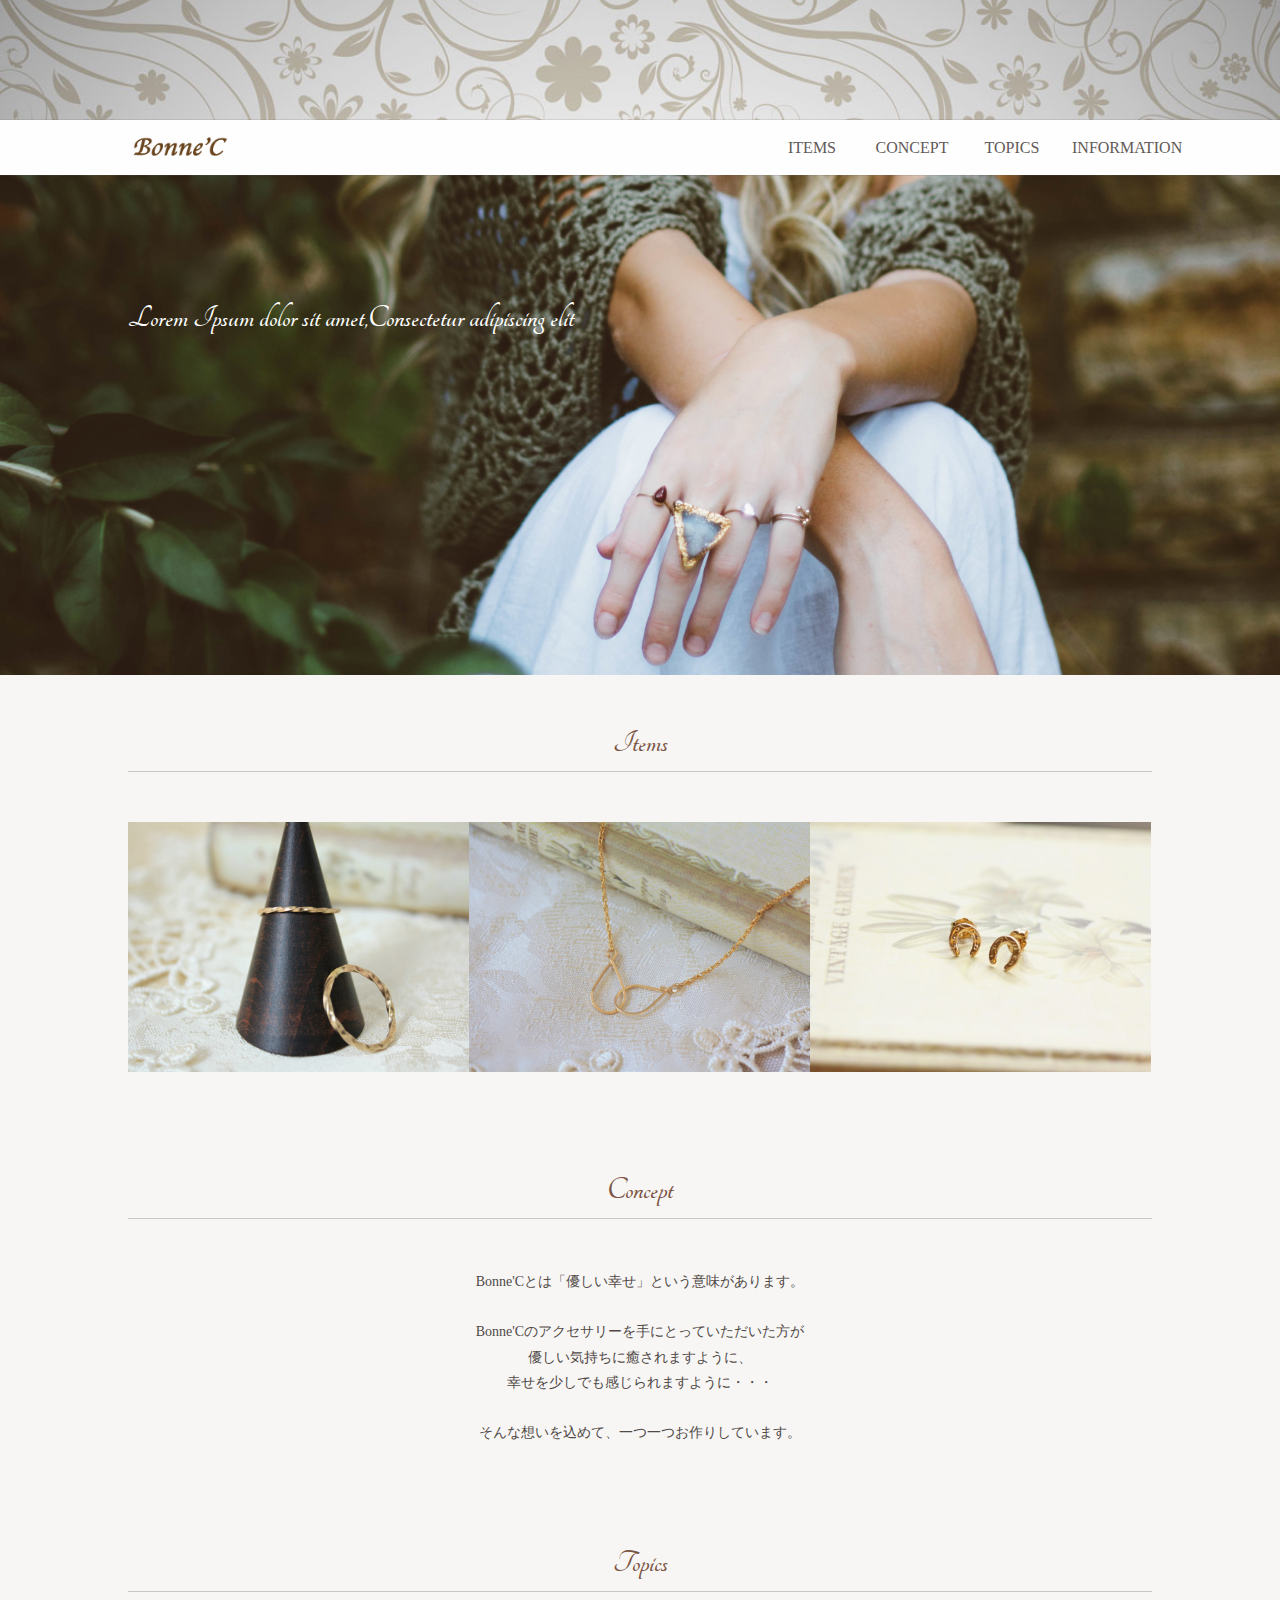
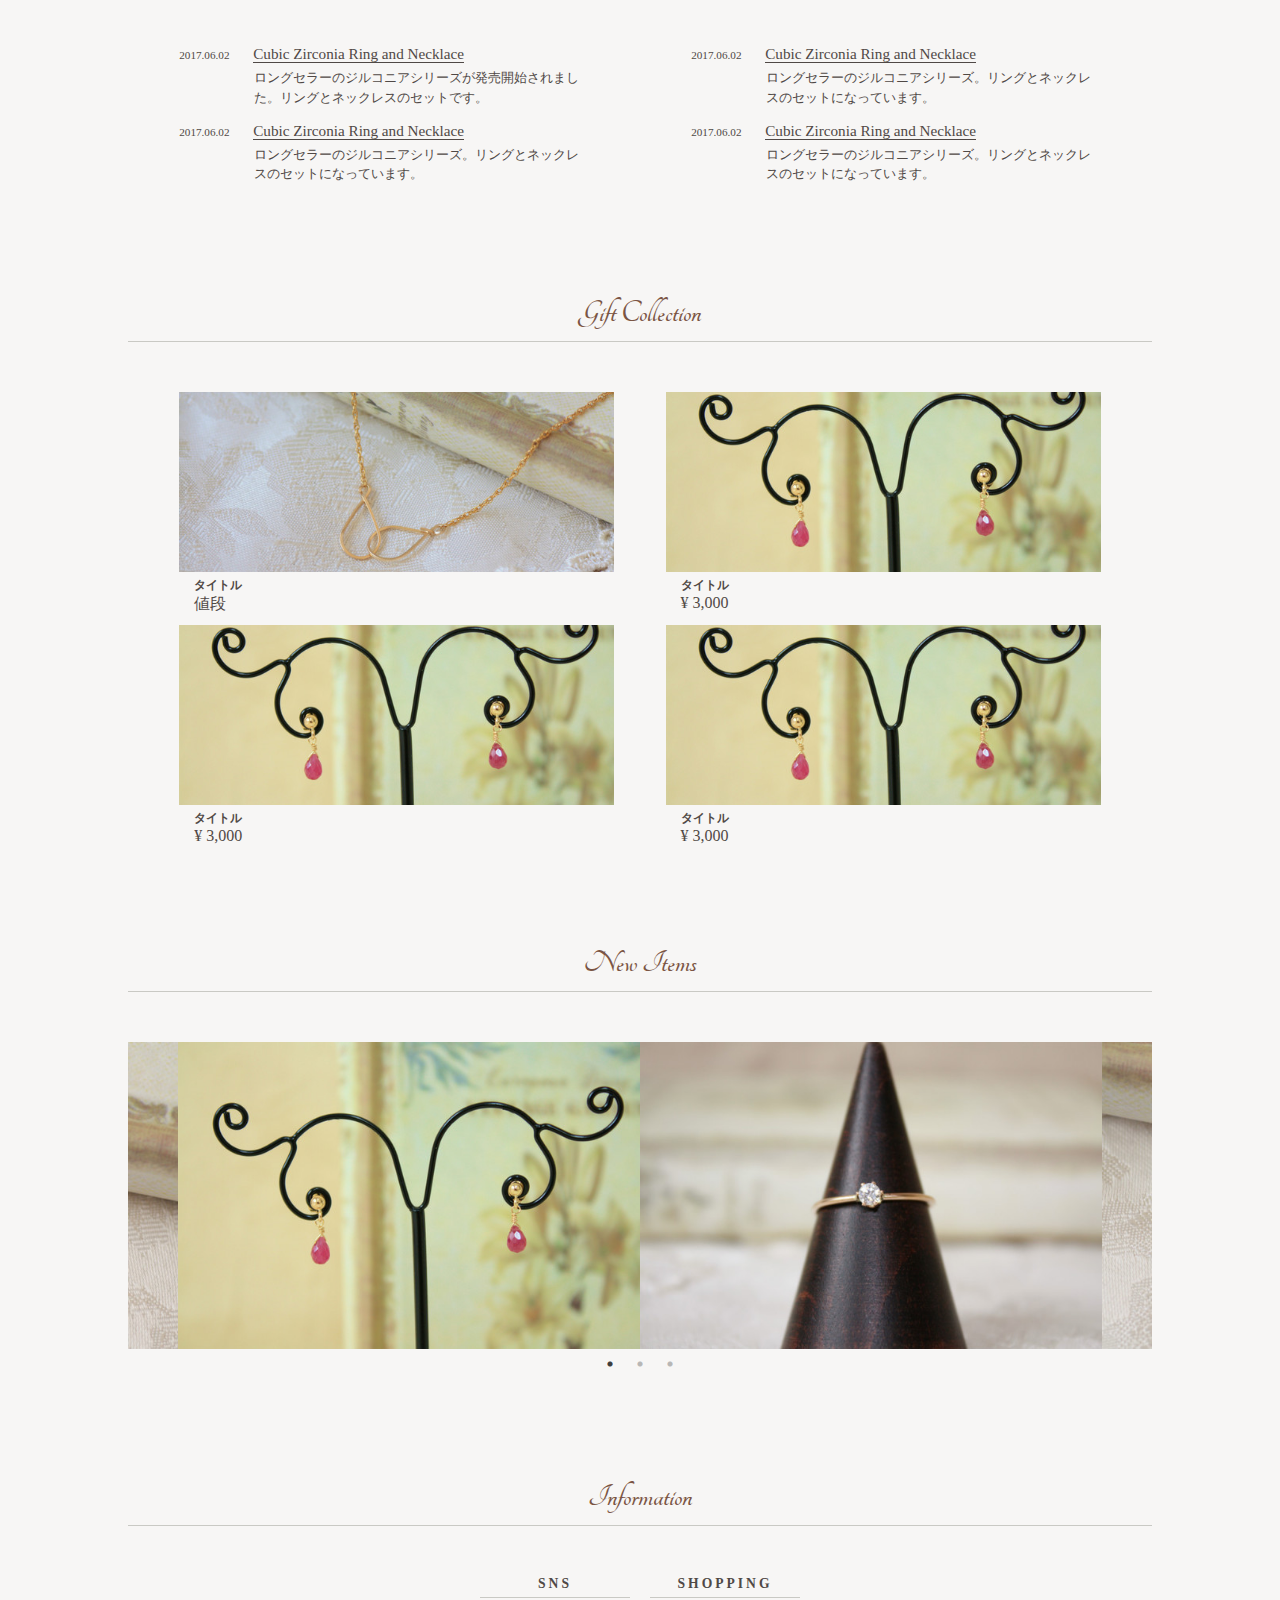
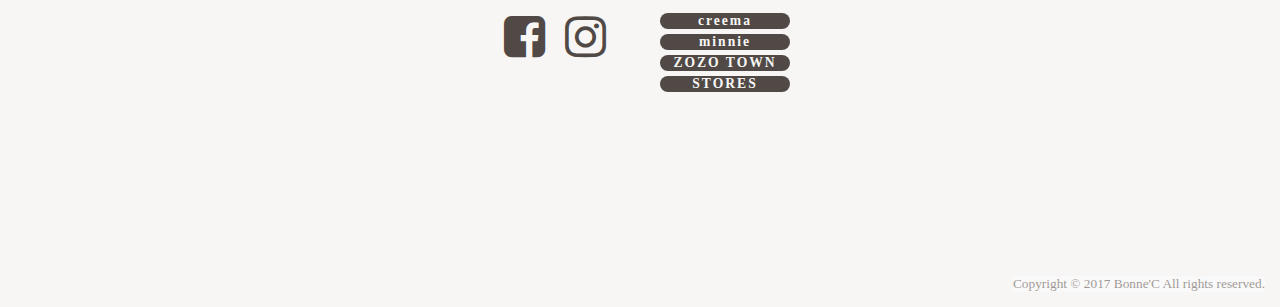
<file: Bonne'C/index.html>
<!DOCTYPE html>
<html>
<head>
	<meta charset="utf-8">
	<meta name="viewport" content="width=device-width, initial-scale=1.0">
	<link href="https://fonts.googleapis.com/css?family=Open+Sans|Tangerine:700" rel="stylesheet">
	<link rel="stylesheet" href="css/animate.css">
	<link rel="stylesheet" href="css/slick.css">
	<link rel="stylesheet" href="css/slick-theme.css">
	<link href="https://maxcdn.bootstrapcdn.com/font-awesome/4.6.3/css/font-awesome.min.css" rel="stylesheet">
	<link rel="stylesheet" href="css/style.css">
	<title>Bonne'C</title>
</head>
<body>
<!-- background-attachment header -->
<div class="background-attachment"></div>
<!-- sticky header -->
<header class="page-header clearfix">
	<div class="header-inner">
		<h1 class="site-title">
			<a href="#"><img src="img/title-logo.gif" width="100px"></a>
		</h1>
		<nav id="navigation">
			<div class="menu-container-pc">
				<ul>
					<li><a href="#items">ITEMS</a></li>
					<li><a href="#concept">CONCEPT</a></li>
					<li><a href="#topics">TOPICS</a></li>
					<li><a href="#info">INFORMATION</a></li>
				</ul>
			</div>
		</nav>
<!-- pcで非表示 -->
			<div class="menu-container-sp">
				<div class="menu-button-sp">
					<i class="fa fa-bars fa-2x" aria-hidden="true"></i>
				</div>
				<div class="menu-list-box">
					<ul>
						<li><a href="#items">ITEMS</a></li>
						<li><a href="#concept">CONCEPT</a></li>
						<li><a href="#topics">TOPICS</a></li>
						<li><a href="#info">INFORMATION</a></li>
					</ul>
				</div>
			</div>
<!-- pcで非表示end -->
	</div>
</header>
<!-- header end -->
<!-- main image -->
<div id="main-img">
<h1 class="main-text">Lorem Ipsum dolor sit amet,Consectetur adipiscing elit</h1>
</div>
<!-- main image end -->
<main class="main-wrapper">
<!-- items -->
<section id="items">
	<h1 class="section-title">Items</h1>
	<div class="container clearfix">	
		<div class="item-container clearfix">
			<div class="photo-item photo-ring"><p>For Fingers</p><h4>For Fingers</h4></div>
			<div class="photo-item photo-necklace"><p>For Neck</p><h4>For Neck</h4></div>
			<div class="photo-item photo-earings"><p>For Ears</p><h4>For Ears</h4></div>
		</div>
	</div>
</section>
<!-- items end -->
<!-- concect -->
<section id="concept">
	<h1 class="section-title">Concept</h1>
	<div class="container">
		<p>Bonne'Cとは「優しい幸せ」という意味があります。<br><br>Bonne'Cのアクセサリーを手にとっていただいた方が<br>優しい気持ちに癒されますように、<br>幸せを少しでも感じられますように・・・<br><br>そんな想いを込めて、一つ一つお作りしています。</p>
	</div>
</section>
<!-- concept end -->
<!-- topics -->
<section id="topics">
	<h1 class="section-title">Topics</h1>
	<div class="container">
		<ul class="clearfix">
			<li>
					<p class="date">2017.06.02</p>
					<p class="text-ttl">Cubic Zirconia Ring and Necklace</p>
					<p class="text">ロングセラーのジルコニアシリーズが発売開始されました。リングとネックレスのセットです。</p>
			</li>
			<li>
					<p class="date">2017.06.02</p>
					<p class="text-ttl">Cubic Zirconia Ring and Necklace</p>
					<p class="text">ロングセラーのジルコニアシリーズ。リングとネックレスのセットになっています。</p>
			</li>
			<li>
					<p class="date">2017.06.02</p>
					<p class="text-ttl">Cubic Zirconia Ring and Necklace</p>
					<p class="text">ロングセラーのジルコニアシリーズ。リングとネックレスのセットになっています。</p>
			</li>
			<li>
					<p class="date">2017.06.02</p>
					<p class="text-ttl">Cubic Zirconia Ring and Necklace</p>
					<p class="text">ロングセラーのジルコニアシリーズ。リングとネックレスのセットになっています。</p>
			</li>
		</ul>
	</div>
</section>
<!-- topics end -->
<!-- gift collection-->
<section id="gift">
	<h1 class="section-title">Gift Collection</h1>
	<div class="container clearfix">
		<div class="collection-item">
			<a href="#">
			<div class="gift-photo gift-item1"></div>
			<h2>タイトル</h2>
			<p>値段</p></a>
		</div>
		<div class="collection-item">
			<a href="#">
			<div class="gift-photo gift-item2"></div>
			<h2>タイトル</h2>
			<p>¥ 3,000</p></a>
		</div>
		<div class="collection-item">
			<a href="#">
			<div class="gift-photo gift-item2"></div>
			<h2>タイトル</h2>
			<p>¥ 3,000</p></a>
		</div>	
		<div class="collection-item">
			<a href="#">
			<div class="gift-photo gift-item2"></div>
			<h2>タイトル</h2>
			<p>¥ 3,000</p></a>
		</div>	
	</div>
</section>
<!-- gift collection end -->
<!-- pickup -->
<section id="pickup">
		<h1 class="section-title">New Items</h1>
	<div class="container clearfix">
			<div id="slider">
				<div><img src="img/item/item1.jpg"></div>
				<div><img src="img/item/item5.jpg"></div>
				<div><img src="img/item/item3.jpg"></div>
			</div>
	</div>
</section>
<section id="info">
	<h1 class="section-title">Information</h1>
	<div class="container clearfix">
		<div class="sns-box">
			<h2>SNS</h2>
			<i class="fa fa-facebook-square fa-3x" aria-hidden="true"></i><i class="fa fa-instagram fa-3x" aria-hidden="true"></i>
		</div>
		<div class="shopping-box">
			<h2>SHOPPING</h2>
			<h3>creema</h3>
			<h3>minnie</h3>
			<h3>ZOZO TOWN</h3>
			<h3>STORES</h3>
		</div>
	</div>
</section>
</main>
<!-- pickup end -->
<!-- footer -->
<footer id="footer">
	<div><small>Copyright © 2017 Bonne'C All rights reserved.</small></div>
</footer>

<script src="https://ajax.googleapis.com/ajax/libs/jquery/1.12.4/jquery.min.js"></script>
<script type="text/javascript" src="js/slick.min.js"></script>
<script src="js/wow.min.js"></script>
<script src="js/script.js"></script>

</body>
</html>
</file>
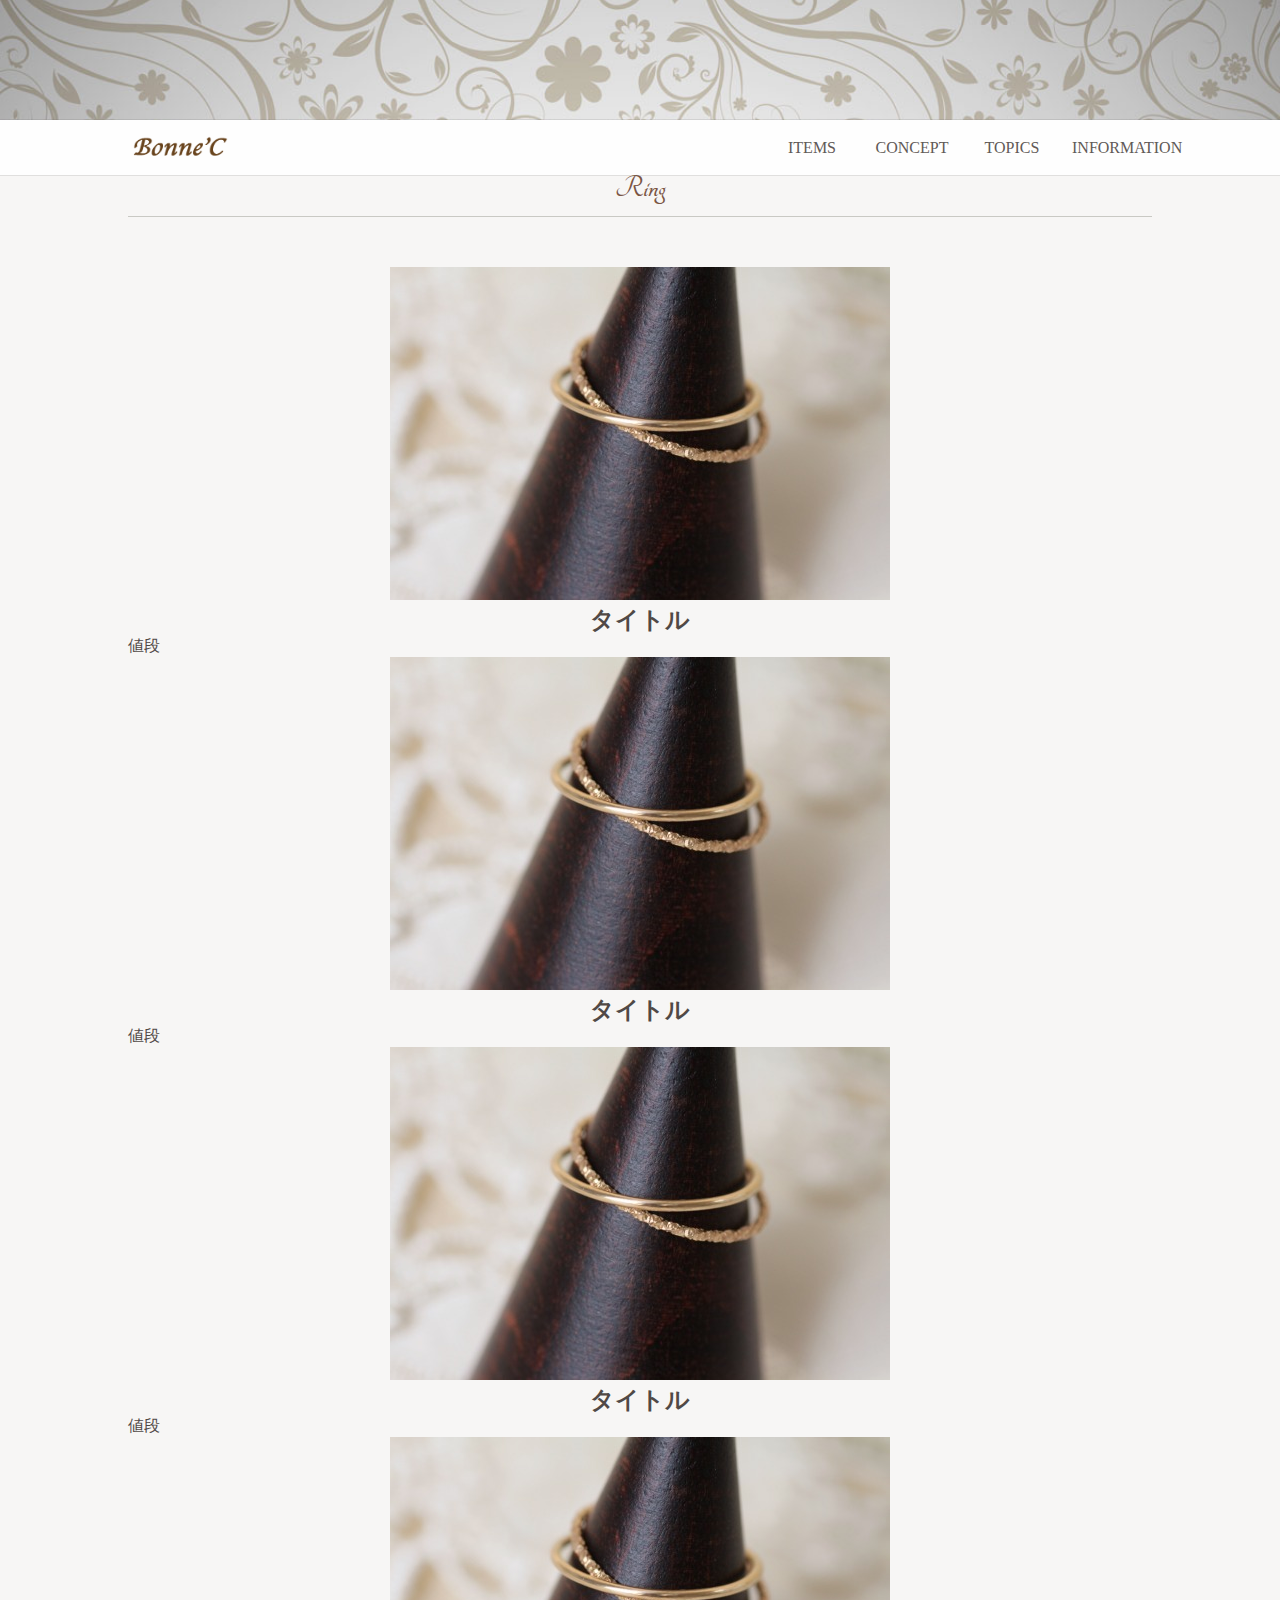
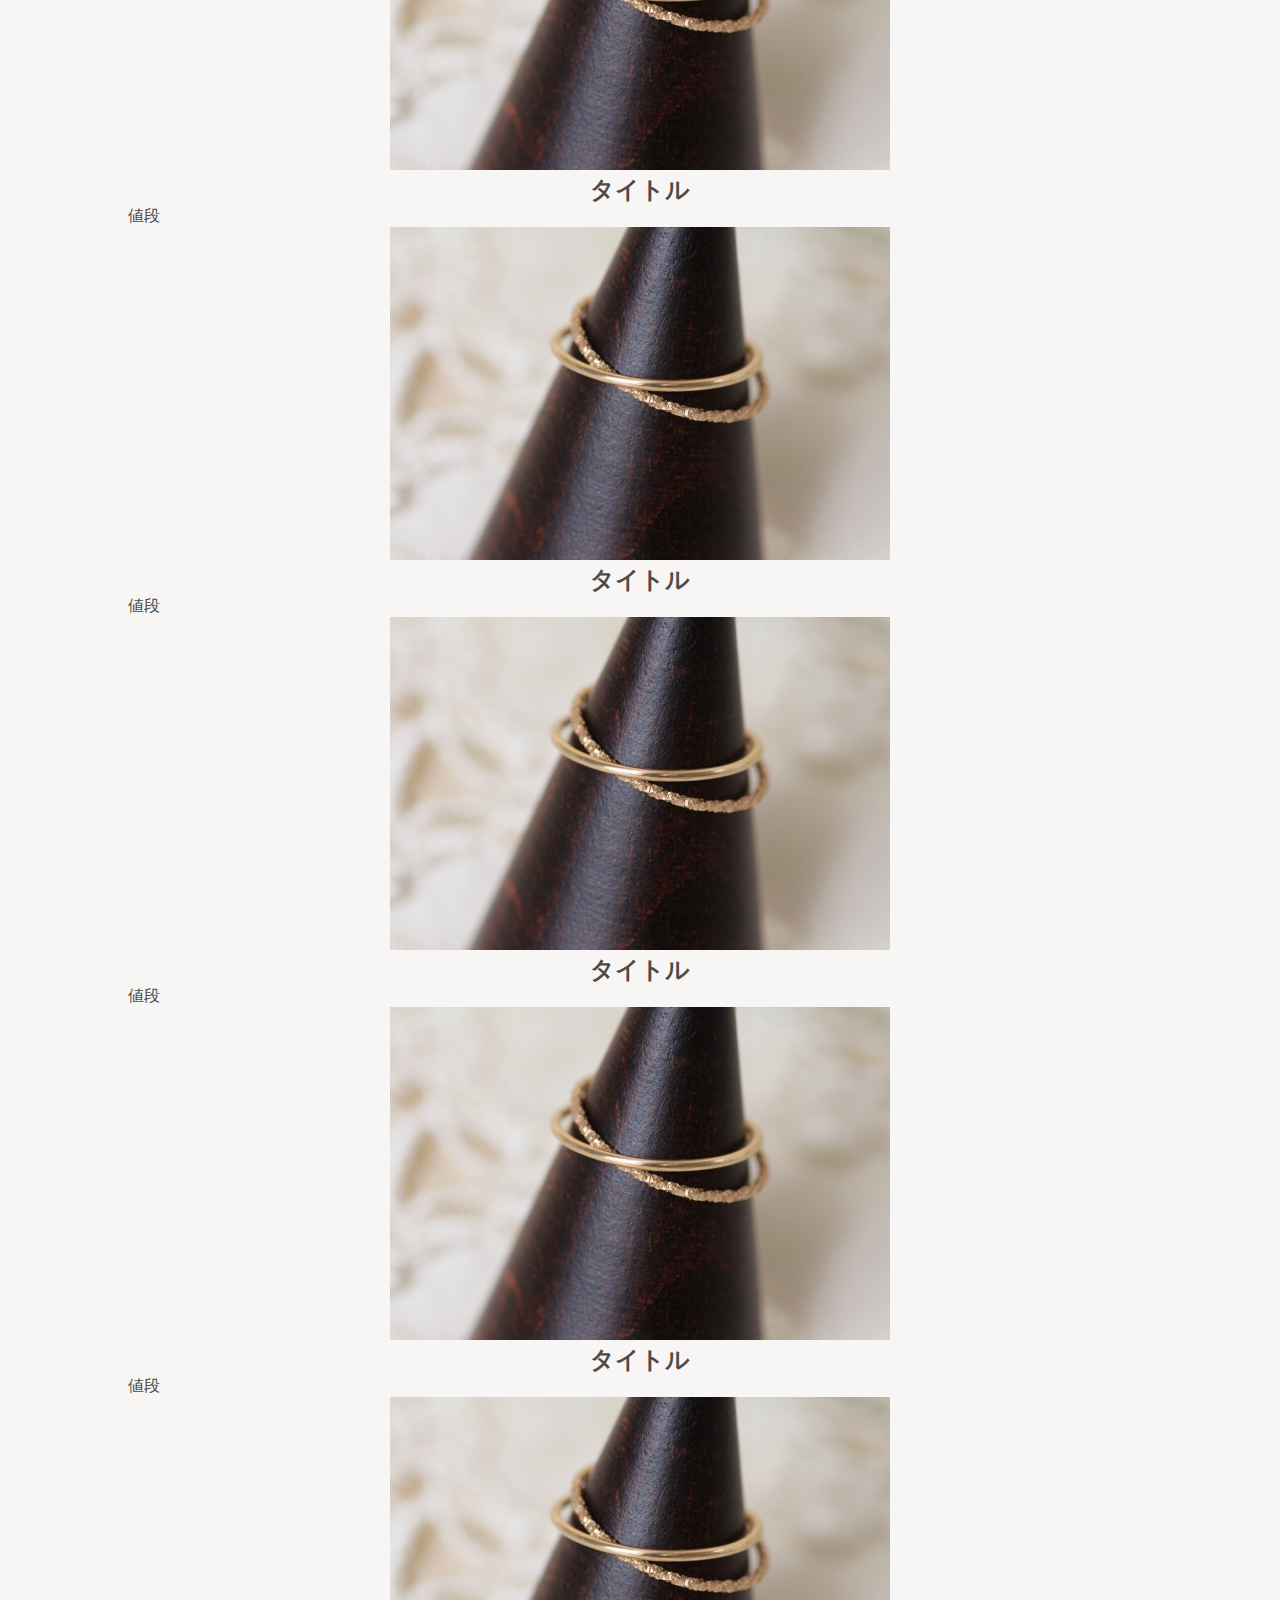
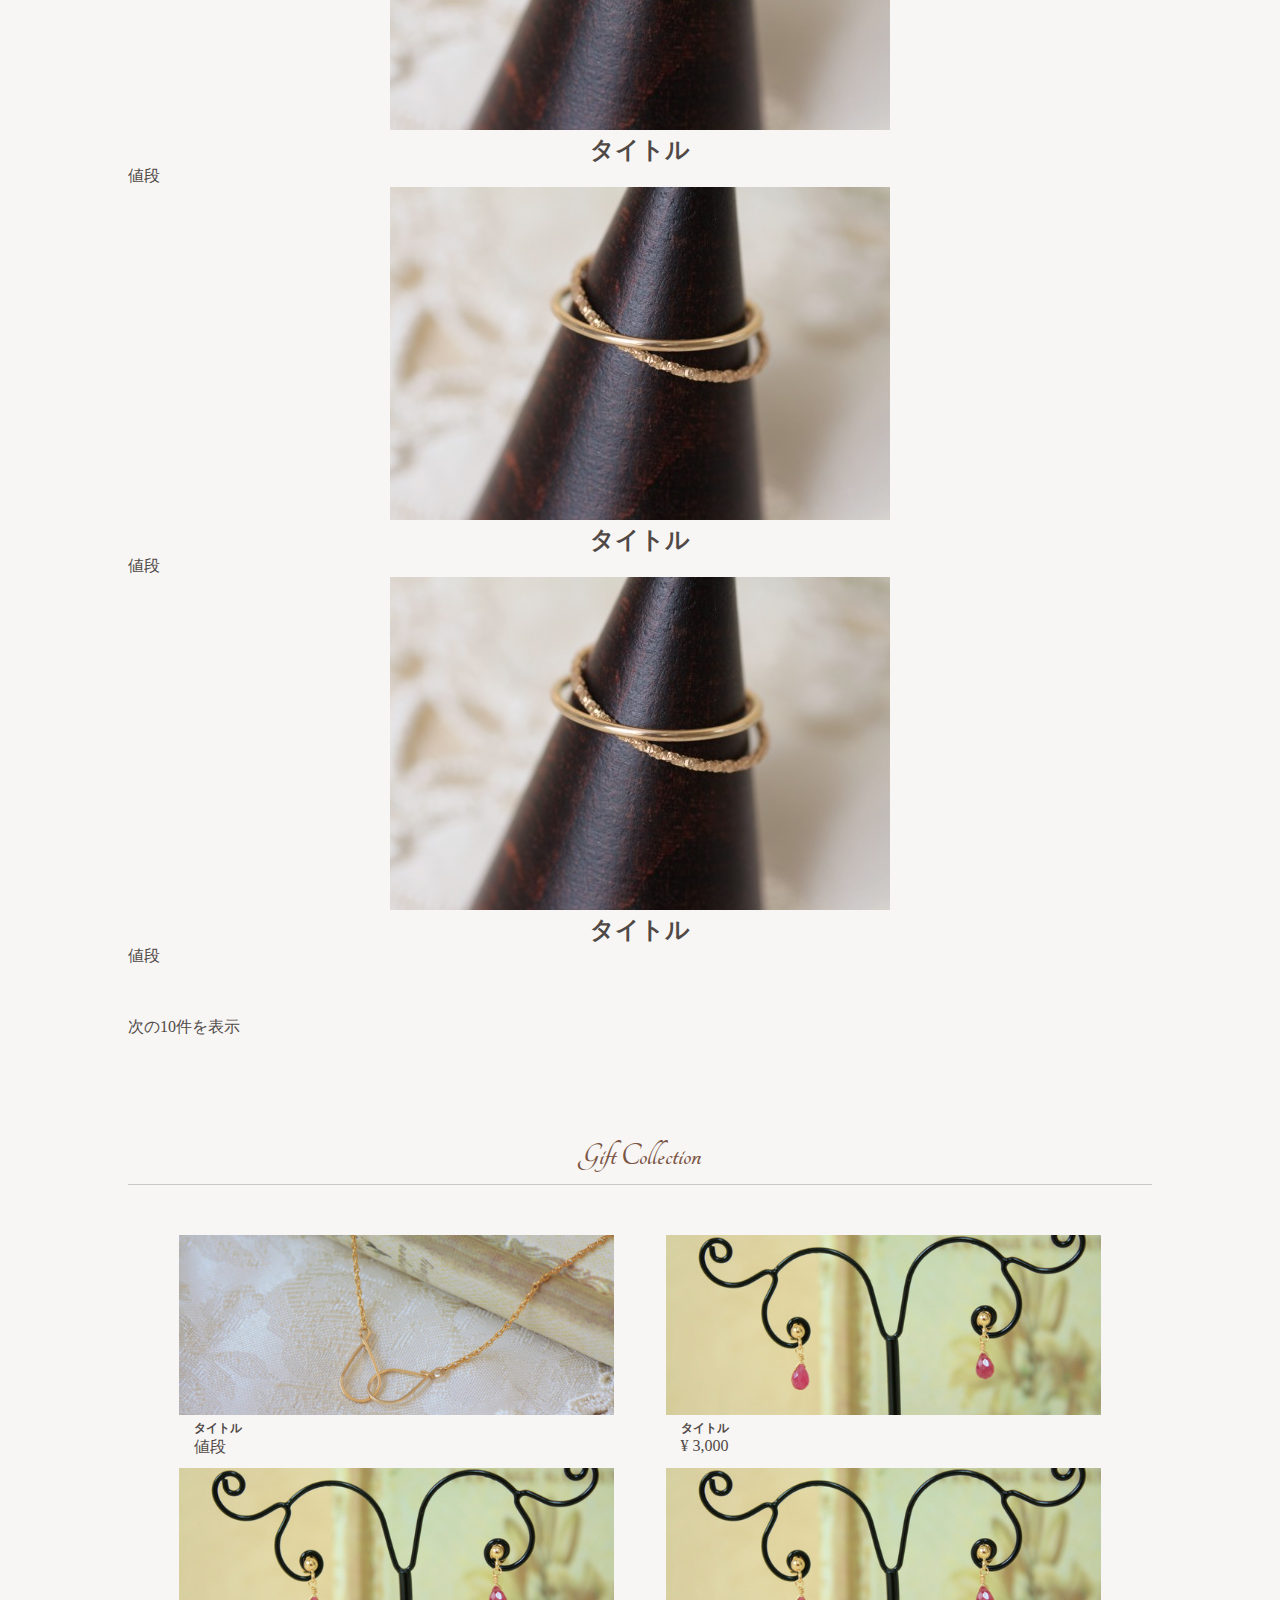
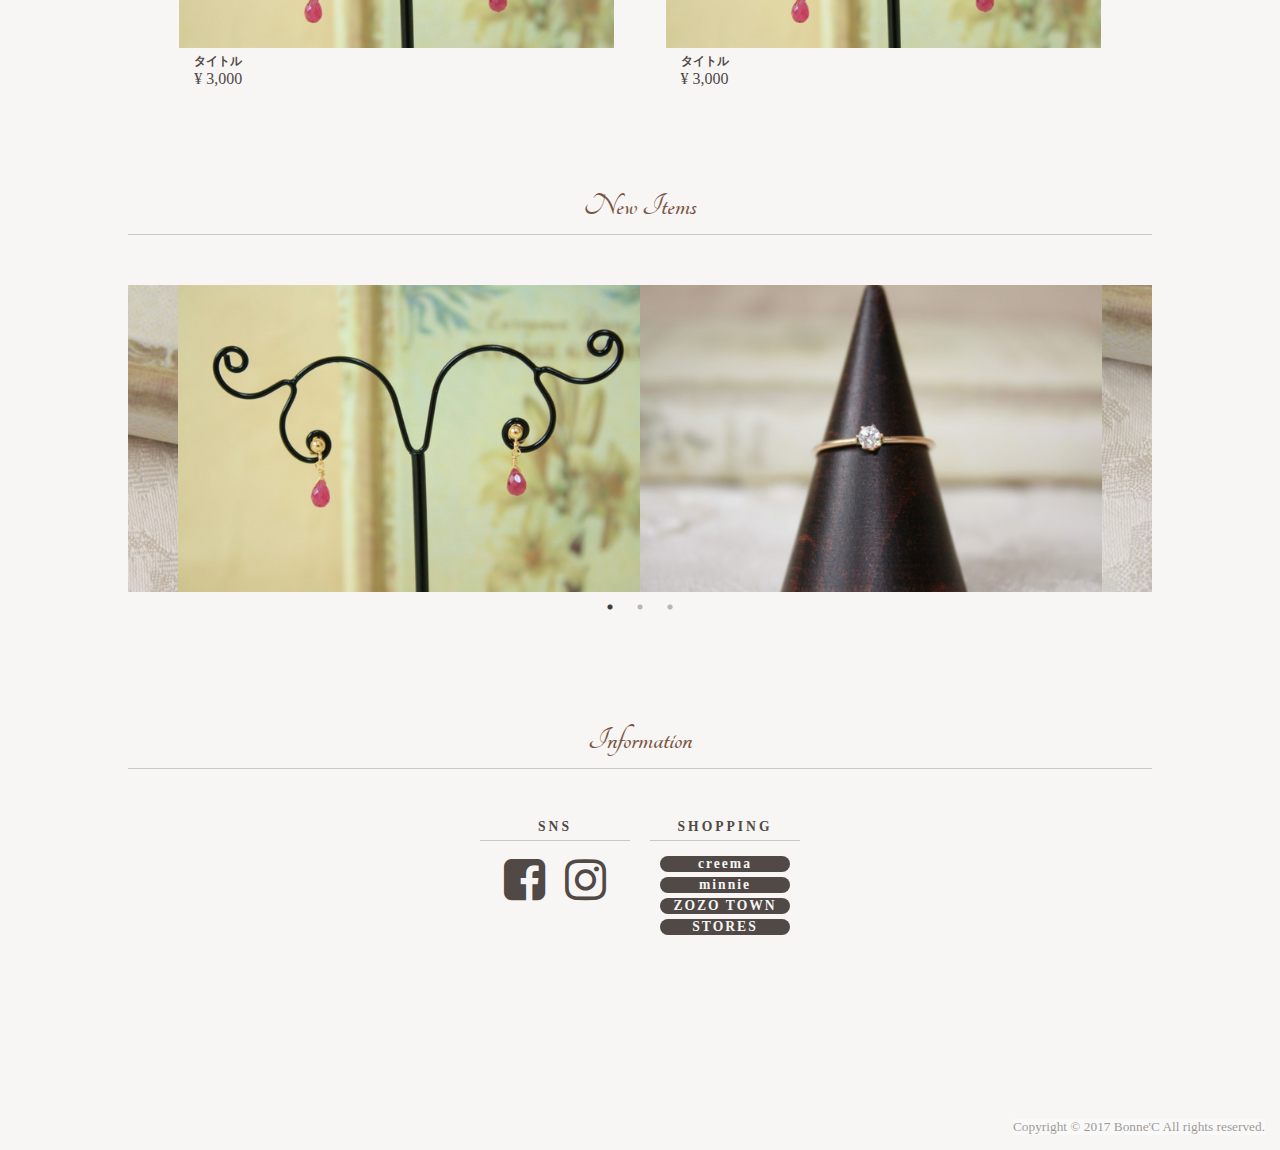
<file: Bonne'C/itempage.html>
<!DOCTYPE html>
<html>
<head>
	<meta charset="utf-8">
	<meta name="viewport" content="width=device-width, initial-scale=1.0">
	<link href="https://fonts.googleapis.com/css?family=Open+Sans|Tangerine:700" rel="stylesheet">
	<link rel="stylesheet" href="css/animate.css">
	<link rel="stylesheet" href="css/slick.css">
	<link rel="stylesheet" href="css/slick-theme.css">
	<link href="https://maxcdn.bootstrapcdn.com/font-awesome/4.6.3/css/font-awesome.min.css" rel="stylesheet">
	<link rel="stylesheet" href="css/style.css">
	<title>Bonne'C</title>
</head>
<body>
<!-- background-attachment header -->
<div class="background-attachment"></div>
<!-- sticky header -->
<header class="page-header clearfix">
	<div class="header-inner">
		<h1 class="site-title">
			<a href="#"><img src="img/title-logo.gif" width="100px"></a>
		</h1>
		<nav id="navigation">
			<div class="menu-container-pc">
				<ul>
					<li><a href="#items">ITEMS</a></li>
					<li><a href="#concept">CONCEPT</a></li>
					<li><a href="#topics">TOPICS</a></li>
					<li><a href="#info">INFORMATION</a></li>
				</ul>
			</div>
		</nav>
<!-- pcで非表示 -->
			<div class="menu-container-sp">
				<div class="menu-button-sp">
					<i class="fa fa-bars fa-2x" aria-hidden="true"></i>
				</div>
				<div class="menu-list-box">
					<ul>
						<li><a href="#items">ITEMS</a></li>
						<li><a href="#concept">CONCEPT</a></li>
						<li><a href="#topics">TOPICS</a></li>
						<li><a href="#info">INFORMATION</a></li>
					</ul>
				</div>
			</div>
<!-- pcで非表示end -->
	</div>
</header>
<!-- header end -->
<article class="contents">
<main class="wrap">
<!-- rings -->
<section id="rings">
	<h1 class="section-title">Ring</h1>
	<div class="container">
		<div class="item-box">
			<a href="#">
			<img src="img/item/rings/IMG_8577.jpg">
			<h2>タイトル</h2>
			<p>値段</p></a>
		</div>
		<div class="item-box">
			<a href="#">
			<img src="img/item/rings/IMG_8577.jpg">
			<h2>タイトル</h2>
			<p>値段</p></a>
		</div>
		<div class="item-box">
			<a href="#">
			<img src="img/item/rings/IMG_8577.jpg">
			<h2>タイトル</h2>
			<p>値段</p></a>
		</div>
		<div class="item-box">
			<a href="#">
			<img src="img/item/rings/IMG_8577.jpg">
			<h2>タイトル</h2>
			<p>値段</p></a>
		</div>
		<div class="item-box">
			<a href="#">
			<img src="img/item/rings/IMG_8577.jpg">
			<h2>タイトル</h2>
			<p>値段</p></a>
		</div>
		<div class="item-box">
			<a href="#">
			<img src="img/item/rings/IMG_8577.jpg">
			<h2>タイトル</h2>
			<p>値段</p></a>
		</div>
		<div class="item-box">
			<a href="#">
			<img src="img/item/rings/IMG_8577.jpg">
			<h2>タイトル</h2>
			<p>値段</p></a>
		</div>
		<div class="item-box">
			<a href="#">
			<img src="img/item/rings/IMG_8577.jpg">
			<h2>タイトル</h2>
			<p>値段</p></a>
		</div>
		<div class="item-box">
			<a href="#">
			<img src="img/item/rings/IMG_8577.jpg">
			<h2>タイトル</h2>
			<p>値段</p></a>
		</div>
		<div class="item-box">
			<a href="#">
			<img src="img/item/rings/IMG_8577.jpg">
			<h2>タイトル</h2>
			<p>値段</p></a>
		</div>
		<div class="more container">
			<div class="item-box">
				<a href="#">
				<img src="img/item/rings/IMG_8577.jpg">
				<h2>タイトル</h2>
				<p>値段</p></a>
			</div>
			<div class="item-box">
				<a href="#">
				<img src="img/item/rings/IMG_8577.jpg">
				<h2>タイトル</h2>
				<p>値段</p></a>
			</div>
			<div class="item-box">
				<a href="#">
				<img src="img/item/rings/IMG_8577.jpg">
				<h2>タイトル</h2>
				<p>値段</p></a>
			</div>
			<div class="item-box">
				<a href="#">
				<img src="img/item/rings/IMG_8577.jpg">
				<h2>タイトル</h2>
				<p>値段</p></a>
			</div>
			<p class="button">次の10件を表示</p>
		</div>
	</div>
</section>



<!-- gift collection-->
<section id="gift">
	<h1 class="section-title">Gift Collection</h1>
	<div class="container clearfix">
		<div class="collection-item">
			<a href="#">
			<div class="gift-photo gift-item1"></div>
			<h2>タイトル</h2>
			<p>値段</p></a>
		</div>
		<div class="collection-item">
			<a href="#">
			<div class="gift-photo gift-item2"></div>
			<h2>タイトル</h2>
			<p>¥ 3,000</p></a>
		</div>
		<div class="collection-item">
			<a href="#">
			<div class="gift-photo gift-item2"></div>
			<h2>タイトル</h2>
			<p>¥ 3,000</p></a>
		</div>	
		<div class="collection-item">
			<a href="#">
			<div class="gift-photo gift-item2"></div>
			<h2>タイトル</h2>
			<p>¥ 3,000</p></a>
		</div>	
	</div>
</section>
<!-- gift collection end -->
<!-- pickup -->
<section id="pickup">
		<h1 class="section-title">New Items</h1>
	<div class="container clearfix">
			<div id="slider">
				<div><img src="img/item/item1.jpg"></div>
				<div><img src="img/item/item5.jpg"></div>
				<div><img src="img/item/item3.jpg"></div>
			</div>
	</div>
</section>
<section id="info">
	<h1 class="section-title">Information</h1>
	<div class="container clearfix">
		<div class="sns-box">
			<h2>SNS</h2>
			<i class="fa fa-facebook-square fa-3x" aria-hidden="true"></i><i class="fa fa-instagram fa-3x" aria-hidden="true"></i>
		</div>
		<div class="shopping-box">
			<h2>SHOPPING</h2>
			<h3>creema</h3>
			<h3>minnie</h3>
			<h3>ZOZO TOWN</h3>
			<h3>STORES</h3>
		</div>
	</div>
</section>
 </article>
</main>
<!-- pickup end -->
<!-- footer -->
<footer id="footer">
	<div><small>Copyright © 2017 Bonne'C All rights reserved.</small></div>
</footer>

<script src="https://ajax.googleapis.com/ajax/libs/jquery/1.12.4/jquery.min.js"></script>
<script type="text/javascript" src="js/slick.min.js"></script>
<script src="js/wow.min.js"></script>
<script src="js/script.js"></script>

</body>
</html>
</file>
<file: Bonne'C/css/style.css>
/*common*/

*{
	margin: 0;
	padding: 0;
	box-sizing: border-box;
}

body{
	font-family: "ヒラギノ明朝 Pro W6", "Hiragino Mincho Pro", "HGS明朝E", "ＭＳ Ｐ明朝", serif;
	background-color: #f7f6f5;
	color:#504946;
}

a{
	text-decoration: none;
	color:#504946;
}

a:hover{
	color: #898989;
}

.clearfix::after{
	content: "";
	clear: both;
	display: block;
}

.background-attachment{
	width: 100%;
	height: 120px;
	background-image: url(../img/grayfloral.jpg);
	background-attachment: fixed;
	background-size: cover;
	background-repeat: no-repeat;
	background-position: center;
}

/*header*/

.page-header{
	width: 100%;
	position: absolute;
    z-index: 9999;
	background-color: #fff;
	opacity: 0.9;
}

.page-header.sticky{
	position: fixed;
	margin: -120px auto;
}

.header-inner{
	width: 100%;
	height: 55px;
    margin: 0 auto;
    -webkit-box-shadow: 0 0 1px #666;
	box-shadow: 0 0 1px #666;
}

.site-title{
    position: absolute;
    left: 10%;
    float: left;
    line-height: 55px;
}

nav{
/*    width: 80%;*/
    height: 55px;
    position: absolute;
    right: 10%;
    text-align: center;
    z-index: 999999;
	color: #4e454a;
}

.menu-container-pc ul{
	line-height: 55px;
   	height: 55px;
	list-style-type: none;
}

.menu-container-pc li{
	width: 80px;
   	float: left;
	display: inline-block;
	margin: 0 0 0 20px;
}

.menu-container-pc a{
	text-decoration: none;
	-webkit-transition: 0.3s ease-in-out;
 　 -moz-transition: 0.3s ease-in-out;
　  -o-transition: 0.3s ease-in-out;
    transition: 0.3s ease-in-out;
}

.menu-container-sp{
	width:100%;
	position: relative;
}

.menu-button-sp{
	position: absolute;
	top: 3px;
	right: 5%;
	padding: 10px;
}

.menu-list-box{
	display: none;
	width: 100%;
	height: 220px;
	position: absolute;
	top: 55px;
	right: 0;
	text-align: center;	
	background-color: #fff;	
}

.menu-list-box ul{
	list-style-type: none;
}

.menu-list-box li{
	height: 55px;
	line-height: 55px;
	border-top: solid 0.5px #fff;
}

/*main-img*/

#main-img{
	position: relative;
	width: 100%;
	height: 500px;
	background-image: url(../img/pexels-photo.jpg);
	background-size: cover;
	background-position: center;
	margin-top: 55px;
}

.main-text{
	position: absolute;
	top: 25%;
	left: 10%;
	font-family: 'Tangerine', cursive;
	font-size: 32px;
	color: #fff;
}

/*common*/

.wrapper{
	width: 100%;
	margin: 0 auto;
}

.section-title{
	font-family: 'Tangerine', cursive;
	font-size: 32px;
	text-align: center;
	color: #7b5544;
}

.section-text{
	margin: 40px auto 0;
	text-align: center;
	line-height: 1.8;
	font-size: 14px;
}

/*items*/


.item-container{
	width: 100%;
}

.photo-item{
	width: 33.3%;
	height: 200px;
	position: relative;
	margin: 0 auto;
	background-size: cover;
	background-position: center;
	float: left;
}

.photo-ring{
	background-image: url(../img/item/item4.jpg);
}

.photo-necklace{
	background-image: url(../img/item/item2.jpg);
}

.photo-earings{
	background-image: url(../img/item/item6.jpg);
}

/*concept*/

#concept p{
	text-align: center;
	line-height: 1.8;
	font-size: 14px;
}


/*topics*/
#topics p{
	display: inline-block;
}

#topics ul{
	width: 355px;
	margin: 0 auto;
	list-style-type: none;
}

#topics li{
	margin-bottom: 10px;
	line-height: 1.5;
}

#topics .text-ttl{
	display: inline;
	font-size: 95%;
	border-bottom: 1px solid;
}

#topics .text{
	font-size: 80%;
	padding-left: 75px; 
	padding-top: 3px;
	}

#topics .date{
	width: 70px;
	font-size: 70%;
	}


/*gift collection*/
#gift .container{
	width: 100%;
}

.collection-item{
	width: 42.5%;
	float: left;
	margin: 0 5% 10px; 
}

.collection-item:nth-child(even){
	margin-left: 0;
}

.collection-item:nth-last-of-type(-n+2){
	margin-bottom: 0;
}

.gift-photo{
	height: 180px;
	background-size: cover;
	background-position: center;
}

#gift h2{
	font-size: 12px;
	padding-left: 15px;
	padding-top: 5px;
}

#gift p{
	padding-left: 15px;
}

.gift-item1{
	background-image: url(../img/item/item2.jpg);
}

.gift-item2{
	background-image: url(../img/item/item3.jpg);
}

/*new items*/

#slider img {
	max-width: 100%;
    height: auto;
}

#pickup .container{
	padding-bottom: 0px;
}

/*info*/
#info{
	text-align: center;
}

.sns-box{
	margin-bottom: 30px;
}

#info .container h2{
	font-size: 85%;
	letter-spacing: 3px;
	margin-bottom: 15px;
}

#info .container h2::after{
	width: 150px;
	height: 5px;
	display: block;
	border-bottom: 1px solid #c9c9c4;
	margin: 0 auto;
	content: "";
	}

#info i{
	margin: 0 10px;
}

.shopping-box h3{
	width: 130px;
	background-color: #504946;
	border-radius: 10px;
	letter-spacing: 2px;
	color: #f7f6f5;
	font-size: 85%;
	margin: 0 auto 5px;
}

/*footer*/

#footer{
	position: relative;
	width: 100%;
	height: 160px;
	background-image: url(../img/grayfloral.jpg);
	background-attachment: fixed;
	background-repeat: no-repeat;
	background-size: cover;
	background-position: center;
	opacity: 0.6;
}

small{
	position: absolute;
	bottom: 15px;
	right: 15px;
	color: #24140e;
	background-color: #fff;
	opacity: 0.7;
}


/*===============for smartphone===============*/

@media(max-width: 768px){

	.menu-container-pc{
		display: none;
	}

	main{
		width: 100%;
	/*	margin: 0 auto;*/
	}

	h1{
		margin: 0 auto;
	}

	.container{
		padding: 20px 0px;
	}

	.section-title{
		background-color: #eee7e0;
		padding: 5px 0;
	}

	/*items*/

	.photo-item p{
		opacity: 0;
	}

	.photo-item h4{
		width: 100%;
		position: absolute;
		top:50%;
		background-color: #fff;
		opacity: 0.6;
		text-align: center;
		letter-spacing: 3px;
	}

	.photo-txt{
		margin: 0 10px;
		text-align: center;
	}

	.photo-ring{
		background-image: url(../img/item/item4.jpg);
	}

	.photo-necklace{
		background-image: url(../img/item/item2.jpg);
	}

	.photo-earings{
		background-image: url(../img/item/item6.jpg);
	}

	/*concept*/
	#concept .section-txt{
		text-align: center;
		line-height: 1.8;
		font-size: 14px;
		padding: 20px 0px;
	}

	/*info*/

	/*itempage*/
	/*rings*/

/*	.wrap{
    position: relative;
    max-width: 1000px;
    margin-right: auto;
    margin-left: auto;

	}*/

	#rings .container{
		display: flex;
		justify-content: space-between;
		flex-flow: wrap;
	}

	.item-box{
		width: 42.5%;
		margin: 0 5% 10px; 
	}

	.item-box:hover{
		opacity: 0.6;
	}

	.item-box:nth-child(even){
		margin-left: 0;
	}

	.item-box:nth-last-of-type(-n+2){
		margin-bottom: 0;
	}

	.item-box img{
	    max-width: 100%;
    	height: auto;
    	vertical-align: bottom;
	}

	#rings h1{
		margin-top: 55px; 
	}

	#rings h2{
		font-size: 12px;
		padding-left: 15px;
		padding-top: 5px;
	}

	#rings p{
		padding-left: 15px;
	}

	.button {
		background-color: #fff;
		opacity: 0.8;
		border-radius: 10px;
		padding-right: 15px;
		margin-right: 15px;
	}

	.close{
		margin-top: 20px;
	}

}


/*===============for pc===============*/

@media(min-width: 769px){

/*main*/

	main{
		width: 100%;
		margin: 0 auto;
		padding: 0 10%;
	}

	section{
		padding: 50px 0 50px 0;
		margin: 0;
	}

	.container{
		width: 100%;
		margin: 0 auto;
		padding-top: 50px;
		text-align: center;
	}

	.section-title::after{
		width: 100%;
		height: 10px;
		display: block;
		border-bottom: 1px solid #c9c9c4;
		content: "";
	}

	.menu-container-pc{
		display: block;
	}

	.menu-container-sp{
		display: none;
	}

	/*item*/

	.photo-item{
		height: 250px;
	}

	#items h4{
		display:none;
	}

	.photo-item p{
		display: none;
		width: 100%;
		height: 250px;
		text-align: center;
		line-height: 250px;
		background-color: rgba(58,58,58,0.5);
		font-size: 18px;
		letter-spacing: 3px;
		color: #efefef;
	}

	/*topics*/

	#topics ul{
		width: 100%;
	}

	#topics li{
		width: 40%;
		margin: 0 5% 10px;
		float: left;
		text-align: left;
	}

	/*collection*/
	.collection-item h2,p{
		text-align: left;
	}

	/*info*/

	#info .container{
		width: 340px;
		margin: 0 auto;
	}

	.shopping-box,
	.sns-box{
		width: 150px;
		margin: 0 10px;
		float: left;

	}
		
}
</file>
